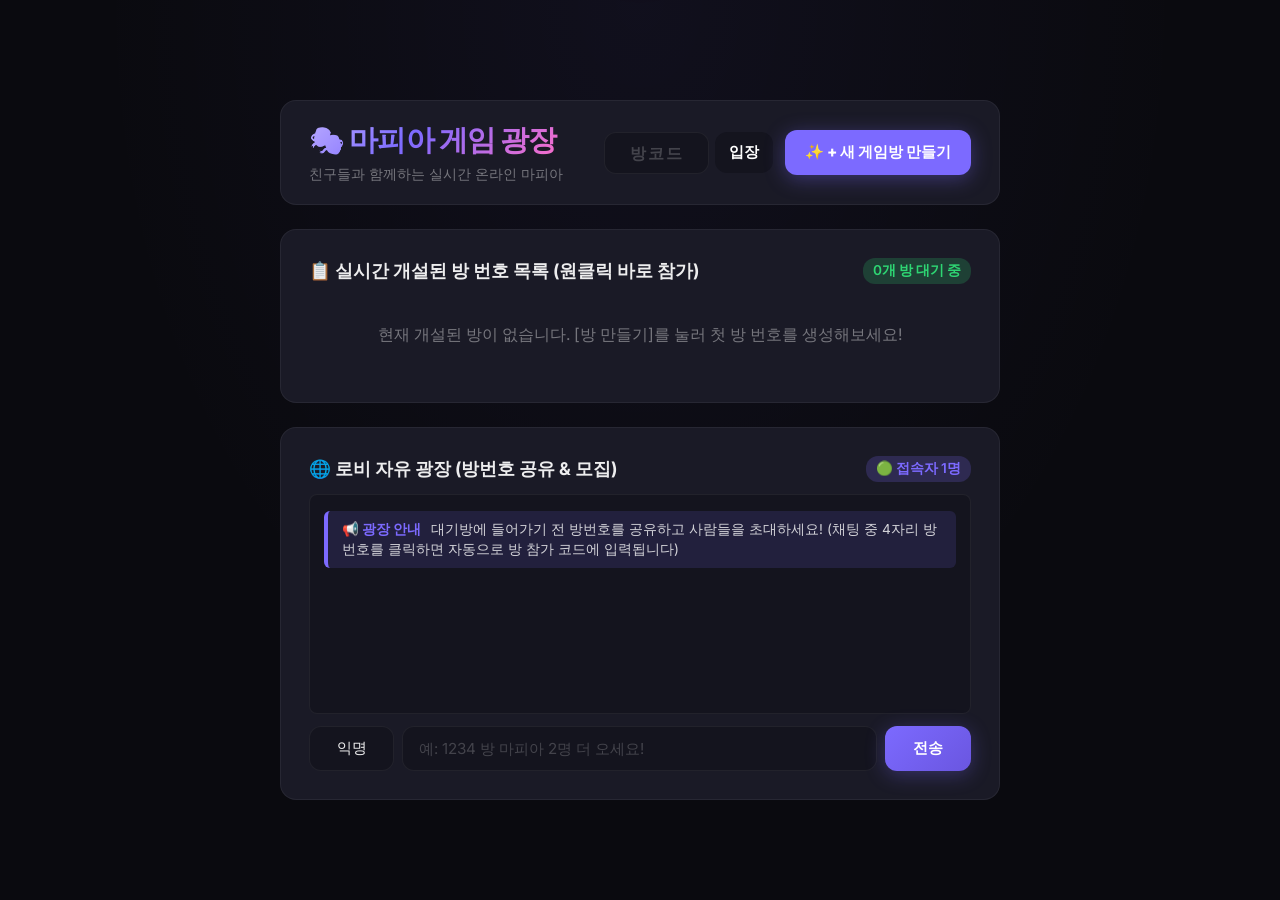
<file: Anonymous Chat/index.html>
<!DOCTYPE html>
<html lang="ko">
<head>
<meta charset="UTF-8">
<meta name="viewport" content="width=device-width, initial-scale=1.0">
<title>🎭 마피아 게임</title>
<meta name="description" content="온라인 마피아 게임 - 친구들과 함께 즐기는 실시간 마피아 게임">
<link rel="preconnect" href="https://fonts.googleapis.com">
<link rel="preconnect" href="https://fonts.gstatic.com" crossorigin>
<link href="https://fonts.googleapis.com/css2?family=Inter:wght@300;400;500;600;700;800;900&display=swap" rel="stylesheet">
<style>
:root {
  --bg-primary: #0a0a0f;
  --bg-secondary: #12121a;
  --bg-card: #1a1a26;
  --bg-input: #14141e;
  --border-subtle: rgba(255, 255, 255, 0.06);
  --border-focus: rgba(120, 100, 255, 0.5);
  --text-primary: rgba(255, 255, 255, 0.92);
  --text-secondary: rgba(255, 255, 255, 0.4);
  --text-time: rgba(255, 255, 255, 0.2);
  --accent: #7c6aff;
  --accent-glow: rgba(124, 106, 255, 0.15);
  --mafia-color: #ff4757;
  --doctor-color: #2ed573;
  --police-color: #1e90ff;
  --citizen-color: #a0a0a0;
  --radius: 12px;
  --radius-lg: 16px;
}

* { margin: 0; padding: 0; box-sizing: border-box; }

html, body {
  height: 100%;
  font-family: 'Inter', -apple-system, BlinkMacSystemFont, sans-serif;
  background: var(--bg-primary);
  color: var(--text-primary);
  overflow-x: hidden;
}

body {
  display: flex;
  justify-content: center;
  align-items: flex-start;
  min-height: 100vh;
  background-image: radial-gradient(ellipse at 50% 0%, rgba(124,106,255,0.06) 0%, transparent 60%);
}

/* ── Scrollbar ── */
::-webkit-scrollbar { width: 5px; }
::-webkit-scrollbar-track { background: transparent; }
::-webkit-scrollbar-thumb { background: rgba(124,106,255,0.25); border-radius: 10px; }

/* ── Screen System ── */
.screen {
  position: fixed;
  inset: 0;
  display: flex;
  flex-direction: column;
  align-items: center;
  justify-content: center;
  padding: 20px;
  opacity: 0;
  visibility: hidden;
  transform: translateY(12px);
  transition: opacity 0.45s cubic-bezier(0.4,0,0.2,1), transform 0.45s cubic-bezier(0.4,0,0.2,1), visibility 0s 0.45s;
  z-index: 1;
  overflow-y: auto;
}
.screen.active {
  opacity: 1;
  visibility: visible;
  transform: translateY(0);
  transition: opacity 0.45s cubic-bezier(0.4,0,0.2,1), transform 0.45s cubic-bezier(0.4,0,0.2,1), visibility 0s 0s;
  z-index: 10;
}

/* ── Night/Day mood tint ── */
.screen.mood-night { background: linear-gradient(180deg, rgba(10,15,35,0.95) 0%, var(--bg-primary) 100%); }
.screen.mood-day { background: linear-gradient(180deg, rgba(30,25,15,0.25) 0%, var(--bg-primary) 100%); }

/* ── Common Elements ── */
h1 {
  font-size: 2.8rem;
  font-weight: 900;
  background: linear-gradient(135deg, #b8a9ff 0%, var(--accent) 40%, #ff6ec7 100%);
  -webkit-background-clip: text;
  -webkit-text-fill-color: transparent;
  background-clip: text;
  letter-spacing: -0.02em;
  margin-bottom: 8px;
}
h2 {
  font-size: 1.4rem;
  font-weight: 700;
  color: var(--text-primary);
  margin-bottom: 16px;
}
h3 {
  font-size: 0.85rem;
  font-weight: 600;
  text-transform: uppercase;
  letter-spacing: 0.08em;
  color: var(--text-secondary);
  margin-bottom: 12px;
}

.subtitle {
  color: var(--text-secondary);
  font-size: 0.95rem;
  margin-bottom: 32px;
  font-weight: 400;
}

/* ── Cards ── */
.card {
  background: var(--bg-card);
  border: 1px solid var(--border-subtle);
  border-radius: var(--radius-lg);
  padding: 28px;
  transition: border-color 0.3s, box-shadow 0.3s;
}
.card:hover {
  border-color: rgba(124,106,255,0.15);
  box-shadow: 0 8px 32px rgba(0,0,0,0.3);
}

/* ── Buttons ── */
.btn {
  display: inline-flex;
  align-items: center;
  justify-content: center;
  gap: 8px;
  padding: 12px 28px;
  border: none;
  border-radius: var(--radius);
  font-family: inherit;
  font-size: 0.95rem;
  font-weight: 600;
  cursor: pointer;
  transition: all 0.25s cubic-bezier(0.4,0,0.2,1);
  position: relative;
  overflow: hidden;
}
.btn::after {
  content: '';
  position: absolute;
  inset: 0;
  background: rgba(255,255,255,0);
  transition: background 0.25s;
}
.btn:active::after { background: rgba(255,255,255,0.1); }
.btn:active { transform: scale(0.97); }

.btn-primary {
  background: linear-gradient(135deg, var(--accent), #6a56e0);
  color: #fff;
  box-shadow: 0 4px 20px rgba(124,106,255,0.3);
}
.btn-primary:hover {
  box-shadow: 0 6px 28px rgba(124,106,255,0.45);
  transform: translateY(-1px);
}
.btn-primary:disabled {
  background: rgba(124,106,255,0.2);
  color: rgba(255,255,255,0.3);
  box-shadow: none;
  cursor: not-allowed;
  transform: none;
}

.btn-secondary {
  background: var(--bg-input);
  color: var(--text-primary);
  border: 1px solid var(--border-subtle);
}
.btn-secondary:hover {
  border-color: var(--accent);
  background: rgba(124,106,255,0.08);
}

.btn-danger {
  background: linear-gradient(135deg, var(--mafia-color), #e03e4e);
  color: #fff;
  box-shadow: 0 4px 20px rgba(255,71,87,0.3);
}

.btn-full { width: 100%; }
.btn-lg { padding: 16px 36px; font-size: 1.05rem; border-radius: var(--radius-lg); }

/* ── Inputs ── */
.input {
  background: var(--bg-input);
  border: 1px solid var(--border-subtle);
  border-radius: var(--radius);
  padding: 12px 16px;
  font-family: inherit;
  font-size: 0.95rem;
  color: var(--text-primary);
  outline: none;
  transition: border-color 0.3s, box-shadow 0.3s;
  width: 100%;
}
.input:focus {
  border-color: var(--border-focus);
  box-shadow: 0 0 0 3px var(--accent-glow);
}
.input::placeholder { color: var(--text-time); }

.code-input {
  font-family: 'Inter', monospace;
  font-size: 2rem;
  font-weight: 700;
  text-align: center;
  letter-spacing: 0.5em;
  padding: 16px;
}

/* ── Stepper ── */
.stepper {
  display: flex;
  align-items: center;
  gap: 4px;
}
.stepper-label {
  flex: 1;
  font-size: 0.9rem;
  font-weight: 500;
}
.stepper-btn {
  width: 36px;
  height: 36px;
  border-radius: 10px;
  border: 1px solid var(--border-subtle);
  background: var(--bg-input);
  color: var(--text-primary);
  font-size: 1.1rem;
  font-weight: 600;
  cursor: pointer;
  display: flex;
  align-items: center;
  justify-content: center;
  transition: all 0.2s;
}
.stepper-btn:hover { border-color: var(--accent); background: var(--accent-glow); }
.stepper-btn:active { transform: scale(0.92); }
.stepper-value {
  width: 40px;
  text-align: center;
  font-size: 1.1rem;
  font-weight: 700;
  color: var(--accent);
}

/* ── Lobby ── */
.lobby-container {
  max-width: 720px;
  width: 100%;
}
.lobby-grid {
  display: grid;
  grid-template-columns: 1fr 1fr;
  gap: 20px;
}
@media (max-width: 640px) {
  .lobby-grid { grid-template-columns: 1fr; }
  h1 { font-size: 2rem; }
}
.stepper-row { margin-bottom: 14px; }
.lobby-card-title {
  font-size: 1.1rem;
  font-weight: 700;
  margin-bottom: 20px;
  display: flex;
  align-items: center;
  gap: 8px;
}

/* ── Character Select ── */
.char-grid {
  display: grid;
  grid-template-columns: repeat(4, 1fr);
  gap: 14px;
  max-width: 560px;
  width: 100%;
  margin-bottom: 28px;
}
@media (max-width: 600px) {
  .char-grid { grid-template-columns: repeat(3, 1fr); }
}
.char-card {
  background: var(--bg-card);
  border: 2px solid var(--border-subtle);
  border-radius: var(--radius);
  padding: 18px 8px;
  text-align: center;
  cursor: pointer;
  transition: all 0.25s cubic-bezier(0.4,0,0.2,1);
  position: relative;
}
.char-card:hover:not(.taken) {
  transform: translateY(-4px) scale(1.03);
  border-color: rgba(124,106,255,0.4);
  box-shadow: 0 8px 24px rgba(124,106,255,0.15);
}
.char-card.selected {
  border-color: var(--accent);
  box-shadow: 0 0 24px rgba(124,106,255,0.3);
  background: rgba(124,106,255,0.08);
}
.char-card.selected::after {
  content: '✓';
  position: absolute;
  top: 6px;
  right: 8px;
  font-size: 0.75rem;
  font-weight: 800;
  color: var(--accent);
  background: rgba(124,106,255,0.2);
  width: 20px;
  height: 20px;
  border-radius: 50%;
  display: flex;
  align-items: center;
  justify-content: center;
}
.char-card.taken {
  opacity: 0.3;
  cursor: not-allowed;
  filter: grayscale(1);
}
.char-card.taken::before {
  content: '✕';
  position: absolute;
  top: 50%;
  left: 50%;
  transform: translate(-50%, -50%);
  font-size: 2rem;
  color: var(--mafia-color);
  z-index: 2;
}
.char-emoji { font-size: 2.4rem; margin-bottom: 6px; display: block; }
.char-name { font-size: 0.8rem; font-weight: 600; color: var(--text-secondary); }

/* ── Waiting Room ── */
.waiting-container {
  max-width: 600px;
  width: 100%;
  display: flex;
  flex-direction: column;
  align-items: center;
  gap: 20px;
}
.room-code-display {
  display: flex;
  align-items: center;
  gap: 12px;
  background: var(--bg-card);
  border: 1px solid var(--border-subtle);
  border-radius: var(--radius-lg);
  padding: 16px 28px;
  cursor: pointer;
  transition: all 0.3s;
}
.room-code-display:hover {
  border-color: var(--accent);
  box-shadow: 0 0 20px var(--accent-glow);
}
.room-code-text {
  font-family: 'Inter', monospace;
  font-size: 2.2rem;
  font-weight: 800;
  letter-spacing: 0.3em;
  color: var(--accent);
}
.room-code-copy {
  font-size: 1.2rem;
  opacity: 0.5;
  transition: opacity 0.2s;
}
.room-code-display:hover .room-code-copy { opacity: 1; }

.config-badge {
  display: inline-flex;
  align-items: center;
  gap: 6px;
  background: var(--bg-input);
  border: 1px solid var(--border-subtle);
  border-radius: 20px;
  padding: 6px 16px;
  font-size: 0.8rem;
  font-weight: 500;
  color: var(--text-secondary);
}

.player-count {
  font-size: 0.95rem;
  color: var(--text-secondary);
  font-weight: 500;
}

.player-grid-waiting {
  display: grid;
  grid-template-columns: repeat(auto-fill, minmax(120px, 1fr));
  gap: 12px;
  width: 100%;
}
.player-card-waiting {
  background: var(--bg-card);
  border: 1px solid var(--border-subtle);
  border-radius: var(--radius);
  padding: 16px 8px;
  text-align: center;
  animation: playerJoin 0.4s cubic-bezier(0.4,0,0.2,1) both;
}
@keyframes playerJoin {
  from { opacity: 0; transform: scale(0.8) translateY(12px); }
  to { opacity: 1; transform: scale(1) translateY(0); }
}
.player-card-waiting .char-emoji { font-size: 2rem; margin-bottom: 4px; }
.player-card-waiting .char-name { font-size: 0.8rem; font-weight: 600; }

.waiting-status {
  color: var(--text-secondary);
  font-size: 0.9rem;
  text-align: center;
  animation: pulse 2s ease-in-out infinite;
}
@keyframes pulse {
  0%, 100% { opacity: 0.5; }
  50% { opacity: 1; }
}

/* ── Chat (shared lobby & game) ── */
.chat-container {
  width: 100%;
  max-width: 600px;
  background: var(--bg-card);
  border: 1px solid var(--border-subtle);
  border-radius: var(--radius-lg);
  overflow: hidden;
  display: flex;
  flex-direction: column;
}
.chat-container.mafia-chat {
  border-color: rgba(255,71,87,0.2);
  background: rgba(255,71,87,0.04);
}
.chat-header {
  padding: 10px 16px;
  font-size: 0.8rem;
  font-weight: 600;
  color: var(--text-secondary);
  border-bottom: 1px solid var(--border-subtle);
  display: flex;
  align-items: center;
  gap: 6px;
}
.chat-header.mafia-header { color: var(--mafia-color); }
.chat-messages {
  height: 180px;
  overflow-y: auto;
  padding: 12px 16px;
  display: flex;
  flex-direction: column;
  gap: 6px;
}
.chat-msg {
  font-size: 0.85rem;
  line-height: 1.5;
  animation: msgIn 0.25s ease-out;
}
@keyframes msgIn { from { opacity: 0; transform: translateY(6px); } }
.chat-msg-sender { font-weight: 600; margin-right: 6px; }
.chat-msg-content { color: rgba(255,255,255,0.8); }
.chat-input-row {
  display: flex;
  gap: 8px;
  padding: 10px 12px;
  border-top: 1px solid var(--border-subtle);
}
.chat-input-row .input { border-radius: 10px; font-size: 0.85rem; padding: 10px 14px; }
.chat-send-btn {
  width: 40px;
  height: 40px;
  border-radius: 10px;
  border: none;
  background: var(--accent);
  color: #fff;
  font-size: 1rem;
  cursor: pointer;
  display: flex;
  align-items: center;
  justify-content: center;
  transition: all 0.2s;
  flex-shrink: 0;
}
.chat-send-btn:hover { box-shadow: 0 4px 16px rgba(124,106,255,0.4); }
.chat-send-btn:active { transform: scale(0.92); }

/* ── Game Screen ── */
.game-layout {
  width: 100%;
  max-width: 800px;
  display: flex;
  flex-direction: column;
  height: 100vh;
  padding: 0;
}

/* Top bar */
.game-topbar {
  display: flex;
  align-items: center;
  gap: 12px;
  padding: 14px 20px;
  background: var(--bg-secondary);
  border-bottom: 1px solid var(--border-subtle);
  flex-shrink: 0;
  flex-wrap: wrap;
}
.phase-badge {
  display: inline-flex;
  align-items: center;
  gap: 6px;
  padding: 6px 14px;
  border-radius: 20px;
  font-size: 0.85rem;
  font-weight: 700;
  background: var(--bg-card);
  border: 1px solid var(--border-subtle);
}
.phase-badge.night { color: #7eb8ff; border-color: rgba(126,184,255,0.2); background: rgba(126,184,255,0.06); }
.phase-badge.discussion { color: #ffd43b; border-color: rgba(255,212,59,0.2); background: rgba(255,212,59,0.06); }
.phase-badge.vote { color: #ff922b; border-color: rgba(255,146,43,0.2); background: rgba(255,146,43,0.06); }
.phase-badge.day { color: #fcc419; border-color: rgba(252,196,25,0.2); background: rgba(252,196,25,0.06); }

.round-badge {
  font-size: 0.78rem;
  font-weight: 600;
  color: var(--text-secondary);
}

.timer-container {
  flex: 1;
  min-width: 80px;
}
.timer-bar-bg {
  height: 6px;
  background: var(--bg-input);
  border-radius: 3px;
  overflow: hidden;
}
.timer-bar-fill {
  height: 100%;
  background: var(--accent);
  border-radius: 3px;
  transition: width 1s linear, background 0.5s;
}
.timer-bar-fill.low { background: var(--mafia-color); }
.timer-text {
  font-size: 0.7rem;
  font-weight: 600;
  color: var(--text-secondary);
  text-align: right;
  margin-top: 2px;
}

/* Player grid game */
.game-center {
  flex: 1;
  overflow-y: auto;
  padding: 16px 20px;
}
.player-grid-game {
  display: grid;
  grid-template-columns: repeat(auto-fill, minmax(120px, 1fr));
  gap: 12px;
}
.player-card-game {
  background: var(--bg-card);
  border: 2px solid var(--border-subtle);
  border-radius: var(--radius);
  padding: 16px 8px;
  text-align: center;
  transition: all 0.25s;
  cursor: default;
  position: relative;
}
.player-card-game.clickable { cursor: pointer; }
.player-card-game.clickable:hover {
  transform: translateY(-3px);
  border-color: rgba(255,255,255,0.15);
  box-shadow: 0 6px 20px rgba(0,0,0,0.4);
}
.player-card-game.selected-mafia {
  border-color: var(--mafia-color);
  box-shadow: 0 0 20px rgba(255,71,87,0.25);
  background: rgba(255,71,87,0.06);
}
.player-card-game.selected-doctor {
  border-color: var(--doctor-color);
  box-shadow: 0 0 20px rgba(46,213,115,0.25);
  background: rgba(46,213,115,0.06);
}
.player-card-game.selected-police {
  border-color: var(--police-color);
  box-shadow: 0 0 20px rgba(30,144,255,0.25);
  background: rgba(30,144,255,0.06);
}
.player-card-game.selected-vote {
  border-color: #ff922b;
  box-shadow: 0 0 20px rgba(255,146,43,0.25);
  background: rgba(255,146,43,0.06);
}
.player-card-game.dead {
  opacity: 0.35;
  filter: grayscale(0.8);
  cursor: not-allowed;
}
.player-card-game.dead::after {
  content: '☠️';
  position: absolute;
  top: 50%;
  left: 50%;
  transform: translate(-50%, -50%);
  font-size: 2rem;
}
.player-card-game .char-emoji { font-size: 2rem; margin-bottom: 4px; display: block; }
.player-card-game .char-name { font-size: 0.78rem; font-weight: 600; color: var(--text-secondary); }

.night-sleep-msg {
  text-align: center;
  padding: 40px 20px;
  color: var(--text-secondary);
  font-size: 1.3rem;
  animation: pulse 2.5s ease-in-out infinite;
}

.action-prompt {
  text-align: center;
  padding: 10px;
  font-size: 0.9rem;
  font-weight: 600;
  color: var(--text-secondary);
  margin-bottom: 12px;
}

/* ── Game Bottom Area ── */
.game-bottom {
  flex-shrink: 0;
  border-top: 1px solid var(--border-subtle);
}
.game-chat-messages {
  height: 320px;
  min-height: 250px;
  overflow-y: auto;
  padding: 14px 18px;
  display: flex;
  flex-direction: column;
  gap: 8px;
  font-size: 0.98rem;
}
.chat-msg.system-msg {
  background: rgba(124, 106, 255, 0.14);
  border-left: 4px solid var(--accent);
  padding: 8px 14px;
  border-radius: 6px;
  margin: 4px 0;
}
.chat-msg.dead-chat-msg {
  background: rgba(165, 94, 234, 0.14);
  border-left: 4px solid #a55eea;
  padding: 8px 14px;
  border-radius: 6px;
  margin: 4px 0;
}

/* ── Role Badge ── */
.my-role-badge {
  position: fixed;
  bottom: 16px;
  right: 16px;
  background: var(--bg-card);
  border: 1px solid var(--border-subtle);
  border-radius: var(--radius);
  padding: 8px 14px;
  display: flex;
  align-items: center;
  gap: 8px;
  font-size: 0.8rem;
  font-weight: 600;
  z-index: 100;
  box-shadow: 0 4px 20px rgba(0,0,0,0.4);
  transition: all 0.3s;
}
.my-role-badge.mafia { border-color: rgba(255,71,87,0.3); color: var(--mafia-color); }
.my-role-badge.doctor { border-color: rgba(46,213,115,0.3); color: var(--doctor-color); }
.my-role-badge.police { border-color: rgba(30,144,255,0.3); color: var(--police-color); }
.my-role-badge.citizen { border-color: rgba(160,160,160,0.3); color: var(--citizen-color); }

.spectator-badge {
  position: fixed;
  bottom: 50px;
  right: 16px;
  background: rgba(255,71,87,0.1);
  border: 1px solid rgba(255,71,87,0.2);
  border-radius: var(--radius);
  padding: 6px 12px;
  font-size: 0.75rem;
  font-weight: 600;
  color: var(--mafia-color);
  z-index: 100;
  display: none;
}

/* ── System Banner ── */
.system-banner {
  position: fixed;
  top: 0;
  left: 0;
  right: 0;
  display: flex;
  justify-content: center;
  z-index: 200;
  pointer-events: none;
}
.system-banner-inner {
  background: var(--bg-secondary);
  border: 1px solid var(--border-subtle);
  border-top: none;
  border-radius: 0 0 var(--radius-lg) var(--radius-lg);
  padding: 16px 32px;
  text-align: center;
  font-size: 1rem;
  font-weight: 600;
  box-shadow: 0 8px 40px rgba(0,0,0,0.5);
  animation: bannerIn 0.5s cubic-bezier(0.4,0,0.2,1) both;
  max-width: 500px;
}
@keyframes bannerIn {
  from { opacity: 0; transform: translateY(-20px); }
  to { opacity: 1; transform: translateY(0); }
}
.banner-exit {
  animation: bannerOut 0.4s cubic-bezier(0.4,0,0.2,1) both;
}
@keyframes bannerOut {
  from { opacity: 1; transform: translateY(0); }
  to { opacity: 0; transform: translateY(-20px); }
}

/* ── Toast ── */
.toast {
  position: fixed;
  top: 20px;
  left: 50%;
  transform: translateX(-50%) translateY(-80px);
  background: var(--mafia-color);
  color: #fff;
  padding: 12px 24px;
  border-radius: var(--radius);
  font-size: 0.85rem;
  font-weight: 600;
  z-index: 500;
  box-shadow: 0 8px 30px rgba(255,71,87,0.3);
  transition: transform 0.4s cubic-bezier(0.4,0,0.2,1);
  pointer-events: none;
}
.toast.show { transform: translateX(-50%) translateY(0); }
.toast.success { background: var(--doctor-color); box-shadow: 0 8px 30px rgba(46,213,115,0.3); }
.toast.info { background: var(--accent); box-shadow: 0 8px 30px rgba(124,106,255,0.3); }

/* ── Modal Overlay ── */
.modal-overlay {
  position: fixed;
  inset: 0;
  background: rgba(0,0,0,0.75);
  backdrop-filter: blur(8px);
  display: flex;
  align-items: center;
  justify-content: center;
  z-index: 300;
  opacity: 0;
  visibility: hidden;
  transition: opacity 0.4s, visibility 0s 0.4s;
  padding: 20px;
}
.modal-overlay.show {
  opacity: 1;
  visibility: visible;
  transition: opacity 0.4s, visibility 0s;
}
.modal-content {
  background: var(--bg-card);
  border: 1px solid var(--border-subtle);
  border-radius: var(--radius-lg);
  padding: 40px;
  text-align: center;
  max-width: 420px;
  width: 100%;
  transform: scale(0.9);
  transition: transform 0.4s cubic-bezier(0.4,0,0.2,1);
}
.modal-overlay.show .modal-content { transform: scale(1); }
.modal-emoji { font-size: 4rem; margin-bottom: 16px; display: block; }
.modal-title { font-size: 1.5rem; font-weight: 800; margin-bottom: 8px; }
.modal-desc { color: var(--text-secondary); font-size: 0.95rem; margin-bottom: 24px; line-height: 1.6; }

/* ── Game Over ── */
.gameover-overlay {
  position: fixed;
  inset: 0;
  background: rgba(0,0,0,0.85);
  backdrop-filter: blur(12px);
  display: flex;
  flex-direction: column;
  align-items: center;
  justify-content: center;
  z-index: 400;
  opacity: 0;
  visibility: hidden;
  transition: opacity 0.5s, visibility 0s 0.5s;
  padding: 20px;
  overflow-y: auto;
}
.gameover-overlay.show {
  opacity: 1;
  visibility: visible;
  transition: opacity 0.5s, visibility 0s;
}
.gameover-title {
  font-size: 2.2rem;
  font-weight: 900;
  margin-bottom: 8px;
  animation: bounceIn 0.6s cubic-bezier(0.4,0,0.2,1);
}
@keyframes bounceIn {
  0% { transform: scale(0.5); opacity: 0; }
  70% { transform: scale(1.05); }
  100% { transform: scale(1); opacity: 1; }
}
.gameover-players {
  display: grid;
  grid-template-columns: repeat(auto-fill, minmax(110px, 1fr));
  gap: 10px;
  width: 100%;
  max-width: 560px;
  margin: 20px 0 28px;
}
.gameover-player-card {
  background: var(--bg-card);
  border: 1px solid var(--border-subtle);
  border-radius: var(--radius);
  padding: 14px 8px;
  text-align: center;
}
.gameover-player-card .char-emoji { font-size: 1.8rem; }
.gameover-player-card .char-name { font-size: 0.78rem; font-weight: 600; }
.gameover-player-card .role-tag {
  display: inline-block;
  margin-top: 6px;
  padding: 2px 10px;
  border-radius: 10px;
  font-size: 0.68rem;
  font-weight: 700;
}
.role-tag.mafia { background: rgba(255,71,87,0.15); color: var(--mafia-color); }
.role-tag.doctor { background: rgba(46,213,115,0.15); color: var(--doctor-color); }
.role-tag.police { background: rgba(30,144,255,0.15); color: var(--police-color); }
.role-tag.citizen { background: rgba(160,160,160,0.15); color: var(--citizen-color); }

/* ── Reconnect Banner ── */
.reconnect-banner {
  position: fixed;
  top: 0;
  left: 0;
  right: 0;
  background: var(--mafia-color);
  color: #fff;
  text-align: center;
  padding: 10px;
  font-size: 0.85rem;
  font-weight: 600;
  z-index: 600;
  display: none;
}

/* ── Action Buttons (confirm night/vote) ── */
.action-btn-container {
  text-align: center;
  margin-top: 16px;
}

/* ── Global Lobby Chat ── */
.global-chat-card {
  width: 100%;
  margin-top: 24px;
}
.global-chat-messages {
  height: 220px;
  overflow-y: auto;
  background: var(--bg-input);
  border: 1px solid var(--border-subtle);
  border-radius: 8px;
  padding: 12px 14px;
  display: flex;
  flex-direction: column;
  gap: 8px;
  font-size: 0.95rem;
}
.room-code-link {
  color: var(--accent);
  font-weight: 700;
  text-decoration: underline;
  cursor: pointer;
  padding: 1px 6px;
  border-radius: 4px;
  background: rgba(124,106,255,0.18);
}
.room-code-link:hover {
  background: rgba(124,106,255,0.35);
}

/* ── Responsive ── */
@media (max-width: 480px) {
  .game-topbar { padding: 10px 14px; gap: 8px; }
  .player-grid-game { grid-template-columns: repeat(3, 1fr); gap: 8px; }
  .game-center { padding: 12px 14px; }
  .modal-content { padding: 28px 20px; }
  .gameover-title { font-size: 1.6rem; }
}
</style>
</head>
<body>

<!-- ── TOAST ── -->
<div id="toast" class="toast"></div>

<!-- ── RECONNECT BANNER ── -->
<div id="reconnectBanner" class="reconnect-banner">연결이 끊어졌습니다. 재연결 중...</div>

<!-- ── SYSTEM BANNER ── -->
<div id="systemBanner" class="system-banner" style="display:none;"></div>

<!-- ══════ SCREEN 1: LOBBY ══════ -->
<div id="lobbyScreen" class="screen active">
  <div class="lobby-container">
    <!-- Top Header Bar -->
    <div style="display:flex; justify-content:space-between; align-items:center; flex-wrap:wrap; gap:16px; margin-bottom:24px; background:var(--bg-card); padding:20px 28px; border-radius:16px; border:1px solid var(--border-subtle);">
      <div>
        <h1 style="font-size:1.8rem; margin:0;">🎭 마피아 게임 광장</h1>
        <p class="subtitle" style="margin:4px 0 0; font-size:0.9rem;">친구들과 함께하는 실시간 온라인 마피아</p>
      </div>
      <div style="display:flex; gap:12px; align-items:center; flex-wrap:wrap;">
        <div style="display:flex; gap:6px; align-items:center;">
          <input id="joinCodeInput" class="input" style="width:105px; text-align:center; padding:10px; font-weight:800; letter-spacing:2px; font-size:1rem;" placeholder="방코드" maxlength="4">
          <button class="btn" style="background:var(--bg-input); color:#fff; font-weight:700; padding:10px 14px;" onclick="requestRoomInfo()">입장</button>
        </div>
        <button class="btn btn-primary" style="background:var(--accent); font-size:0.95rem; padding:12px 20px; font-weight:800; border-radius:12px; box-shadow:0 4px 20px rgba(124,106,255,0.35);" onclick="openCreateRoomModal()">✨ + 새 게임방 만들기</button>
      </div>
    </div>
    <!-- Active Rooms List Card (방 번호 목록) -->
    <div class="card" style="width:100%; margin-top:24px;">
      <div style="display:flex; justify-content:space-between; align-items:center; margin-bottom:12px;">
        <div class="lobby-card-title" style="margin-bottom:0;">📋 실시간 개설된 방 번호 목록 (원클릭 바로 참가)</div>
        <span id="activeRoomCountBadge" style="background:rgba(46,213,115,0.2); color:#2ed573; padding:4px 10px; border-radius:12px; font-size:0.85rem; font-weight:600;">0개 방 대기 중</span>
      </div>
      <div id="activeRoomsGrid" style="display:grid; grid-template-columns:repeat(auto-fill, minmax(240px, 1fr)); gap:12px; max-height:220px; overflow-y:auto; padding:4px;">
        <div style="color:var(--text-secondary); text-align:center; padding:24px; grid-column:1/-1;">현재 개설된 방이 없습니다. [방 만들기]를 눌러 첫 방 번호를 생성해보세요!</div>
      </div>
    </div>
    <!-- Global Lobby Chat Card -->
    <div class="card global-chat-card">
      <div style="display:flex; justify-content:space-between; align-items:center; margin-bottom:12px;">
        <div class="lobby-card-title" style="margin-bottom:0;">🌐 로비 자유 광장 (방번호 공유 & 모집)</div>
        <div id="globalUserCountBadge" style="background:rgba(124,106,255,0.2); color:#7c6aff; padding:4px 10px; border-radius:12px; font-size:0.85rem; font-weight:600;">🟢 접속자 1명</div>
      </div>
      <div id="globalChatMessages" class="global-chat-messages">
        <div class="chat-msg system-msg">
          <span class="chat-msg-sender" style="color:#7c6aff; font-weight:700;">📢 광장 안내</span>
          <span class="chat-msg-content">대기방에 들어가기 전 방번호를 공유하고 사람들을 초대하세요! (채팅 중 4자리 방번호를 클릭하면 자동으로 방 참가 코드에 입력됩니다)</span>
        </div>
      </div>
      <div style="margin-top:12px; display:flex; gap:8px;">
        <input id="globalChatSender" class="input" type="text" placeholder="닉네임" value="익명" style="width:85px; padding:10px; text-align:center;">
        <input id="globalChatInput" class="input" type="text" placeholder="예: 1234 방 마피아 2명 더 오세요!" style="flex:1;" onkeydown="if(event.key==='Enter') sendGlobalChat()">
        <button class="btn btn-primary" onclick="sendGlobalChat()">전송</button>
      </div>
    </div>
  </div>
</div>

<!-- Create Room Modal (방 만들기 모달 - 새 게임방을 만드는 사람만 확인) -->
<div id="createRoomModal" class="modal-overlay">
  <div class="modal-content" style="max-width:460px; text-align:left; padding:28px;">
    <div style="display:flex; justify-content:space-between; align-items:center; margin-bottom:18px;">
      <h3 style="margin:0; font-size:1.35rem; color:#fff;">🏠 새 게임방 개설 설정</h3>
      <button class="btn btn-sm" style="background:transparent; color:var(--text-secondary); font-size:1.2rem;" onclick="closeCreateRoomModal()">✕</button>
    </div>

    <!-- 사전 방번호 가발급 패널 -->
    <div style="background:var(--bg-input); border:2px solid rgba(124,106,255,0.45); border-radius:12px; padding:14px; margin-bottom:18px;">
      <div style="display:flex; justify-content:space-between; align-items:center; margin-bottom:10px;">
        <span style="font-size:0.82rem; font-weight:700; color:var(--text-secondary);">🏷️ 개설 예정 방 번호 (사전 협의용)</span>
        <button class="btn btn-sm" style="padding:4px 10px; font-size:0.75rem;" onclick="generateReservedRoomId()">🔄 번호 교체</button>
      </div>
      <div style="display:flex; gap:10px; align-items:center;">
        <input id="reservedRoomIdInput" class="input" type="text" maxlength="4" readonly style="width:95px; text-align:center; font-weight:900; font-size:1.25rem; color:var(--accent); letter-spacing:3px; background:rgba(124,106,255,0.15);">
        <button class="btn btn-primary" style="flex:1; padding:11px; font-size:0.85rem; font-weight:700; background:var(--accent);" onclick="announcePreCreateRoom()">📢 광장에 설정 공유 & 유저 모집</button>
      </div>
    </div>

    <div class="stepper-row stepper" style="margin-bottom:10px;">
      <span class="stepper-label">🔪 마피아 인원</span>
      <button class="stepper-btn" onclick="stepValue('cfgMafia',-1,1,4)">−</button>
      <span id="cfgMafia" class="stepper-value">1</span>
      <button class="stepper-btn" onclick="stepValue('cfgMafia',1,1,4)">+</button>
    </div>
    <div class="stepper-row stepper" style="margin-bottom:10px;">
      <span class="stepper-label">💊 의사 인원</span>
      <button class="stepper-btn" onclick="stepValue('cfgDoctor',-1,0,2)">−</button>
      <span id="cfgDoctor" class="stepper-value">1</span>
      <button class="stepper-btn" onclick="stepValue('cfgDoctor',1,0,2)">+</button>
    </div>
    <div class="stepper-row stepper" style="margin-bottom:10px;">
      <span class="stepper-label">🔍 경찰 인원</span>
      <button class="stepper-btn" onclick="stepValue('cfgPolice',-1,0,2)">−</button>
      <span id="cfgPolice" class="stepper-value">1</span>
      <button class="stepper-btn" onclick="stepValue('cfgPolice',1,0,2)">+</button>
    </div>
    <div class="stepper-row stepper" style="margin-bottom:22px;">
      <span class="stepper-label">💬 토론 시간</span>
      <button class="stepper-btn" onclick="stepTime(-15)">−</button>
      <span id="cfgDiscTime" class="stepper-value">60초</span>
      <button class="stepper-btn" onclick="stepTime(15)">+</button>
    </div>

    <div style="display:flex; gap:10px;">
      <button class="btn" style="flex:1; background:var(--bg-input); color:var(--text-secondary);" onclick="closeCreateRoomModal()">취소</button>
      <button class="btn btn-primary" style="flex:2; font-size:0.95rem; padding:13px; font-weight:800;" onclick="goToCharSelect('create')">🚀 이 설정으로 방 만들기</button>
    </div>
  </div>
</div>

<!-- ══════ SCREEN 2: CHARACTER SELECT ══════ -->
<div id="charSelectScreen" class="screen">
  <h2 style="margin-bottom:4px;">캐릭터를 선택하세요</h2>
  <p class="subtitle">다른 플레이어에게 보이는 익명 캐릭터입니다</p>
  <div id="charGrid" class="char-grid"></div>
  <button id="charConfirmBtn" class="btn btn-primary btn-lg" disabled onclick="confirmCharacter()">입장</button>
</div>

<!-- ══════ SCREEN 3: WAITING ROOM ══════ -->
<div id="waitingScreen" class="screen">
  <div class="waiting-container">
    <h2>대기실</h2>
    <div style="display:flex; align-items:center; justify-content:center; gap:12px; margin-bottom:12px; flex-wrap:wrap;">
      <div id="roomCodeDisplay" class="room-code-display" onclick="copyRoomCode()" style="margin-bottom:0;">
        <span id="roomCodeText" class="room-code-text">----</span>
        <span class="room-code-copy">📋</span>
      </div>
      <button class="btn btn-primary" style="background:var(--accent); padding:12px 18px; font-weight:700; border-radius:12px;" onclick="promoteRoomToGlobal()">📢 광장에 방 홍보하기</button>
    </div>
    <div id="configBadge" class="config-badge"></div>
    <div id="playerCount" class="player-count"></div>
    <div id="waitingPlayerGrid" class="player-grid-waiting"></div>
    <div id="hostControls" style="display:none; width:100%; text-align:center;">
      <button id="startGameBtn" class="btn btn-primary btn-lg btn-full" disabled onclick="sendStartGame()">🎮 게임 시작</button>
    </div>
    <div id="nonHostStatus" class="waiting-status" style="display:none;">방장이 게임을 시작할 때까지 대기 중...</div>
    <!-- Waiting room chat -->
    <div class="chat-container" style="max-height:280px;">
      <div class="chat-header">💬 대기실 채팅</div>
      <div id="lobbyChatMessages" class="chat-messages"></div>
      <div class="chat-input-row">
        <input id="lobbyChatInput" class="input" placeholder="메시지 입력..." onkeydown="if(event.key==='Enter')sendLobbyChat()">
        <button class="chat-send-btn" onclick="sendLobbyChat()">➤</button>
      </div>
    </div>
    <!-- Global lobby chat inside waiting room -->
    <div class="card global-chat-card" style="margin-top:16px;">
      <div style="display:flex; justify-content:space-between; align-items:center; margin-bottom:8px;">
        <div class="lobby-card-title" style="margin-bottom:0; font-size:0.95rem;">🌐 전체 로비 광장 채팅 (홍보 & 유저 모집)</div>
        <div id="waitingGlobalUserCountBadge" style="background:rgba(124,106,255,0.2); color:#7c6aff; padding:3px 10px; border-radius:12px; font-size:0.8rem; font-weight:600;">🟢 접속자 1명</div>
      </div>
      <div id="waitingGlobalChatMessages" class="global-chat-messages" style="height:150px;"></div>
      <div style="margin-top:8px; display:flex; gap:8px;">
        <input id="waitingGlobalChatSender" class="input" type="text" placeholder="닉네임" value="방장" style="width:75px; padding:8px; text-align:center;">
        <input id="waitingGlobalChatInput" class="input" type="text" placeholder="광장에 메시지 보내기..." style="flex:1;" onkeydown="if(event.key==='Enter') sendWaitingGlobalChat()">
        <button class="btn btn-primary" onclick="sendWaitingGlobalChat()">전송</button>
      </div>
    </div>
  </div>
</div>

<!-- ══════ SCREEN 4: GAME ══════ -->
<div id="gameScreen" class="screen">
  <div class="game-layout">
    <!-- Top bar -->
    <div class="game-topbar">
      <div id="phaseBadge" class="phase-badge night">🌙 밤</div>
      <div id="roundBadge" class="round-badge">라운드 1</div>
      <div class="timer-container">
        <div class="timer-bar-bg"><div id="timerBarFill" class="timer-bar-fill" style="width:100%;"></div></div>
        <div id="timerText" class="timer-text">30초</div>
      </div>
    </div>
    <!-- Center -->
    <div class="game-center">
      <div id="actionPrompt" class="action-prompt" style="display:none;"></div>
      <div id="nightSleepMsg" class="night-sleep-msg" style="display:none;">💤 잠을 자고 있습니다...</div>
      <div id="gamePlayerGrid" class="player-grid-game"></div>
      <div id="actionBtnContainer" class="action-btn-container" style="display:none;"></div>
    </div>
    <!-- Bottom chat -->
    <div id="gameBottomChat" class="game-bottom">
      <div class="chat-container" style="border:none; border-radius:0;">
        <div id="gameChatHeader" class="chat-header">💬 채팅</div>
        <div id="gameChatMessages" class="game-chat-messages"></div>
        <div id="gameChatInputRow" class="chat-input-row">
          <input id="gameChatInput" class="input" placeholder="메시지 입력..." onkeydown="if(event.key==='Enter')sendGameChat()">
          <button class="chat-send-btn" onclick="sendGameChat()">➤</button>
        </div>
      </div>
    </div>
  </div>
</div>

<!-- ── Role Badge (fixed) ── -->
<div id="myRoleBadge" class="my-role-badge" style="display:none;"></div>
<div id="spectatorBadge" class="spectator-badge">👁️ 관전 중</div>

<!-- ── Role Reveal Modal ── -->
<div id="roleRevealModal" class="modal-overlay">
  <div class="modal-content">
    <span class="modal-emoji" id="roleRevealEmoji"></span>
    <div class="modal-title" id="roleRevealTitle"></div>
    <div class="modal-desc" id="roleRevealDesc"></div>
    <button class="btn btn-primary" onclick="closeRoleReveal()">확인</button>
  </div>
</div>

<!-- ── Police Result Modal ── -->
<div id="policeResultModal" class="modal-overlay">
  <div class="modal-content">
    <span class="modal-emoji">🔍</span>
    <div class="modal-title">조사 결과</div>
    <div class="modal-desc" id="policeResultText"></div>
    <button class="btn btn-primary" onclick="closePoliceResult()">확인</button>
  </div>
</div>

<!-- ── Game Over Overlay ── -->
<div id="gameOverOverlay" class="gameover-overlay">
  <div id="gameOverTitle" class="gameover-title"></div>
  <p id="gameOverMsg" class="subtitle"></p>
  <div id="gameOverPlayers" class="gameover-players"></div>
  <button class="btn btn-primary btn-lg" onclick="backToLobby()">🏠 로비로 돌아가기</button>
</div>

<script>
// ══════════════════════════════════════════════
//  STATE
// ══════════════════════════════════════════════
let ws = null;
let currentScreen = 'lobby';
let myCharacterId = null;
let myRole = null;
let myRoleDisplay = null;
let isHost = false;
let roomId = null;
let roomConfig = null;
let players = [];
let gamePhase = null;
let nightActionType = null;
let nightTargets = [];
let selectedTarget = null;
let timerInterval = null;
let timerRemaining = 0;
let timerTotal = 0;
let minPlayers = 4;
let joinMode = null; // 'create' or 'join'
let takenCharacters = [];
let myAlive = true;
let mafiaAllies = [];

const CHARACTERS = [
  {id:'wolf',emoji:'🐺',name:'늑대'},
  {id:'fox',emoji:'🦊',name:'여우'},
  {id:'cat',emoji:'🐱',name:'고양이'},
  {id:'rabbit',emoji:'🐰',name:'토끼'},
  {id:'bear',emoji:'🐻',name:'곰'},
  {id:'lion',emoji:'🦁',name:'사자'},
  {id:'frog',emoji:'🐸',name:'개구리'},
  {id:'penguin',emoji:'🐧',name:'펭귄'},
  {id:'dog',emoji:'🐶',name:'강아지'},
  {id:'owl',emoji:'🦉',name:'부엉이'},
  {id:'tiger',emoji:'🐯',name:'호랑이'},
  {id:'panda',emoji:'🐼',name:'판다'},
];

function getCharacter(id) { return CHARACTERS.find(c => c.id === id); }

// ══════════════════════════════════════════════
//  SCREEN TRANSITIONS
// ══════════════════════════════════════════════
function showScreen(screenId) {
  document.querySelectorAll('.screen').forEach(s => s.classList.remove('active'));
  const el = document.getElementById(screenId);
  if (el) {
    el.classList.add('active');
    currentScreen = screenId.replace('Screen','');
  }
}

// ══════════════════════════════════════════════
//  TOAST
// ══════════════════════════════════════════════
function showToast(msg, type='error') {
  const t = document.getElementById('toast');
  t.textContent = msg;
  t.className = 'toast ' + type;
  requestAnimationFrame(() => t.classList.add('show'));
  setTimeout(() => t.classList.remove('show'), 3000);
}

// ══════════════════════════════════════════════
//  SYSTEM BANNER
// ══════════════════════════════════════════════
function showBanner(msg, duration=4000) {
  const b = document.getElementById('systemBanner');
  b.style.display = 'flex';
  b.innerHTML = `<div class="system-banner-inner">${msg}</div>`;
  const inner = b.querySelector('.system-banner-inner');
  setTimeout(() => {
    inner.classList.add('banner-exit');
    setTimeout(() => { b.style.display = 'none'; inner.classList.remove('banner-exit'); }, 400);
  }, duration);
}

// ══════════════════════════════════════════════
//  STEPPER
// ══════════════════════════════════════════════
function stepValue(id, delta, min, max) {
  const el = document.getElementById(id);
  let v = parseInt(el.textContent) + delta;
  v = Math.max(min, Math.min(max, v));
  el.textContent = v;
}

// ══════════════════════════════════════════════
//  LOBBY → CHAR SELECT
// ══════════════════════════════════════════════
let cfgDiscSeconds = 60;
function stepTime(delta) {
  cfgDiscSeconds = Math.max(15, Math.min(300, cfgDiscSeconds + delta));
  document.getElementById('cfgDiscTime').textContent = cfgDiscSeconds + '초';
}

function goToCharSelect(mode) {
  joinMode = mode;
  if (mode === 'create') {
    closeCreateRoomModal();
    roomConfig = {
      mafia: parseInt(document.getElementById('cfgMafia').textContent),
      doctor: parseInt(document.getElementById('cfgDoctor').textContent),
      police: parseInt(document.getElementById('cfgPolice').textContent),
      discussion_time: cfgDiscSeconds,
    };
    takenCharacters = [];
  }
  renderCharGrid();
  showScreen('charSelectScreen');
}

function openCreateRoomModal() {
  generateReservedRoomId();
  document.getElementById('createRoomModal').classList.add('show');
}

function closeCreateRoomModal() {
  document.getElementById('createRoomModal').classList.remove('show');
}

function requestRoomInfo() {
  const code = document.getElementById('joinCodeInput').value.trim();
  if (code.length !== 4) { showToast('4자리 코드를 입력해주세요.'); return; }
  connectWS(() => {
    wsSend({action: 'get_room_info', room_id: code});
  });
}

// ══════════════════════════════════════════════
//  CHARACTER GRID
// ══════════════════════════════════════════════
function renderCharGrid() {
  const grid = document.getElementById('charGrid');
  grid.innerHTML = '';
  myCharacterId = null;
  document.getElementById('charConfirmBtn').disabled = true;

  CHARACTERS.forEach(c => {
    const div = document.createElement('div');
    div.className = 'char-card' + (takenCharacters.includes(c.id) ? ' taken' : '');
    div.innerHTML = `<span class="char-emoji">${c.emoji}</span><span class="char-name">${c.name}</span>`;
    if (!takenCharacters.includes(c.id)) {
      div.addEventListener('click', () => selectCharacter(c.id, div));
    }
    grid.appendChild(div);
  });
}

function selectCharacter(id, el) {
  document.querySelectorAll('.char-card').forEach(c => c.classList.remove('selected'));
  el.classList.add('selected');
  myCharacterId = id;
  document.getElementById('charConfirmBtn').disabled = false;
}

function confirmCharacter() {
  if (!myCharacterId) return;
  if (joinMode === 'create') {
    const rInput = document.getElementById('reservedRoomIdInput');
    const requestedRoomId = rInput ? rInput.value.trim() : '';
    connectWS(() => {
      wsSend({action: 'create_room', config: roomConfig, character_id: myCharacterId, room_id: requestedRoomId});
    });
  } else if (joinMode === 'join') {
    wsSend({action: 'join_room', room_id: roomId, character_id: myCharacterId});
  }
}

function generateReservedRoomId() {
  const num = Math.floor(1000 + Math.random() * 9000);
  const input = document.getElementById('reservedRoomIdInput');
  if (input) input.value = String(num);
}

function announcePreCreateRoom() {
  const rId = document.getElementById('reservedRoomIdInput').value;
  const m = document.getElementById('cfgMafia').textContent;
  const d = document.getElementById('cfgDoctor').textContent;
  const p = document.getElementById('cfgPolice').textContent;
  const disc = document.getElementById('cfgDiscTime').textContent;

  connectWS(() => {
    wsSend({
      action: 'global_chat',
      sender: '📢 방 개설 예정자',
      content: `🔥 [방 개설 예정 공지] 방 번호 ${rId}번으로 개설 준비 중! 🔪 마피아 ${m} / 💊 의사 ${d} / 🔍 경찰 ${p} (의견 있으면 채팅으로 말씀해주세요!)`
    });
  });
  showToast(`🌐 로비 광장에 방 번호 [${rId}] 개설 예정 메시지를 보냈습니다!`, 'success');
}

// ══════════════════════════════════════════════
//  WAITING ROOM
// ══════════════════════════════════════════════
function renderWaitingRoom() {
  document.getElementById('roomCodeText').textContent = roomId || '----';
  const cfg = roomConfig || {};
  document.getElementById('configBadge').textContent = `🔪 마피아 ${cfg.mafia||0} / 💊 의사 ${cfg.doctor||0} / 🔍 경찰 ${cfg.police||0}`;
  updatePlayerCount();
  renderWaitingPlayers();

  if (isHost) {
    document.getElementById('hostControls').style.display = 'block';
    document.getElementById('nonHostStatus').style.display = 'none';
    updateStartButton();
  } else {
    document.getElementById('hostControls').style.display = 'none';
    document.getElementById('nonHostStatus').style.display = 'block';
  }
}

function updatePlayerCount() {
  const el = document.getElementById('playerCount');
  el.textContent = `${players.length}/${minPlayers}명 (최소 ${minPlayers}명)`;
}

function updateStartButton() {
  const btn = document.getElementById('startGameBtn');
  btn.disabled = players.length < minPlayers;
}

function renderWaitingPlayers() {
  const grid = document.getElementById('waitingPlayerGrid');
  grid.innerHTML = '';
  players.forEach((p, i) => {
    const div = document.createElement('div');
    div.className = 'player-card-waiting';
    div.style.animationDelay = `${i * 0.08}s`;
    const ch = getCharacter(p.character_id) || {emoji: '❓', name: p.character_id};
    div.innerHTML = `<span class="char-emoji">${p.emoji || ch.emoji}</span><span class="char-name">${p.name || ch.name}</span>`;
    grid.appendChild(div);
  });
}

function copyRoomCode() {
  if (!roomId) return;
  navigator.clipboard.writeText(roomId).then(() => {
    showToast('복사됨!', 'success');
  }).catch(() => {});
}

function sendStartGame() {
  wsSend({action: 'start_game'});
}

// ══════════════════════════════════════════════
//  LOBBY CHAT
// ══════════════════════════════════════════════
function sendLobbyChat() {
  const input = document.getElementById('lobbyChatInput');
  const val = input.value.trim();
  if (!val) return;
  wsSend({action: 'chat', content: val});
  input.value = '';
}

function appendLobbyChat(sender, content) {
  const box = document.getElementById('lobbyChatMessages');
  const div = document.createElement('div');
  div.className = 'chat-msg';
  div.innerHTML = `<span class="chat-msg-sender">${sender}</span><span class="chat-msg-content">${escapeHtml(content)}</span>`;
  box.appendChild(div);
  box.scrollTop = box.scrollHeight;
}

// ══════════════════════════════════════════════
//  GAME SCREEN
// ══════════════════════════════════════════════
function renderGameScreen() {
  updatePhaseUI();
  renderGamePlayers();
  updateGameChat();
  updateRoleBadge();
  updateAliveStatus();
}

function updatePhaseUI() {
  const badge = document.getElementById('phaseBadge');
  const gs = document.getElementById('gameScreen');
  gs.classList.remove('mood-night', 'mood-day');

  if (gamePhase === 'night') {
    badge.className = 'phase-badge night';
    badge.textContent = '🌙 밤';
    gs.classList.add('mood-night');
  } else if (gamePhase === 'discussion') {
    badge.className = 'phase-badge discussion';
    badge.textContent = '💬 토론';
    gs.classList.add('mood-day');
  } else if (gamePhase === 'vote') {
    badge.className = 'phase-badge vote';
    badge.textContent = '🗳️ 투표';
    gs.classList.add('mood-day');
  }
}

function renderGamePlayers() {
  const grid = document.getElementById('gamePlayerGrid');
  grid.innerHTML = '';
  const sleepMsg = document.getElementById('nightSleepMsg');
  const prompt = document.getElementById('actionPrompt');
  const actionCont = document.getElementById('actionBtnContainer');

  sleepMsg.style.display = 'none';
  prompt.style.display = 'none';
  actionCont.style.display = 'none';
  actionCont.innerHTML = '';
  selectedTarget = null;

  const isCitizen = (myRole === 'citizen');
  const isNight = (gamePhase === 'night');
  const isVote = (gamePhase === 'vote');
  const amDead = !myAlive;

  // Night: citizens sleep
  if (isNight && isCitizen && !amDead) {
    sleepMsg.style.display = 'block';
  }
  // Night: role-specific prompt
  if (isNight && nightActionType && !amDead) {
    prompt.style.display = 'block';
    if (nightActionType === 'mafia') prompt.textContent = '🔪 제거할 대상을 선택하세요';
    else if (nightActionType === 'doctor') prompt.textContent = '💊 보호할 대상을 선택하세요';
    else if (nightActionType === 'police') prompt.textContent = '🔍 조사할 대상을 선택하세요';
  }
  // Vote prompt
  if (isVote && !amDead) {
    prompt.style.display = 'block';
    prompt.textContent = '🗳️ 추방할 대상을 투표하세요';
  }

  // Which targets can be clicked
  const canAct = !amDead;
  const clickableIds = new Set();
  if (isNight && nightActionType && canAct) {
    nightTargets.forEach(t => { if (t.alive) clickableIds.add(t.character_id); });
  }
  if (isVote && canAct) {
    players.forEach(p => { if (p.alive && p.character_id !== myCharacterId) clickableIds.add(p.character_id); });
  }

  const selectionClass = isVote ? 'selected-vote' :
    (nightActionType === 'mafia' ? 'selected-mafia' :
    (nightActionType === 'doctor' ? 'selected-doctor' :
    (nightActionType === 'police' ? 'selected-police' : 'selected-vote')));

  players.forEach(p => {
    const div = document.createElement('div');
    const ch = getCharacter(p.character_id) || {emoji:'❓', name: p.character_id};
    const isDead = !p.alive;
    let cls = 'player-card-game';
    if (isDead) cls += ' dead';
    const isClickable = clickableIds.has(p.character_id) && !isDead;
    if (isClickable) cls += ' clickable';
    div.className = cls;
    div.innerHTML = `<span class="char-emoji">${p.emoji || ch.emoji}</span><span class="char-name">${p.name || ch.name}</span>`;

    if (isClickable) {
      div.addEventListener('click', () => {
        grid.querySelectorAll('.player-card-game').forEach(c => c.classList.remove(selectionClass));
        div.classList.add(selectionClass);
        selectedTarget = p.character_id;
        showActionButton(isVote ? 'vote' : 'night');
      });
    }
    grid.appendChild(div);
  });
}

function showActionButton(type) {
  const cont = document.getElementById('actionBtnContainer');
  cont.style.display = 'block';
  if (type === 'vote') {
    cont.innerHTML = '<button class="btn btn-primary btn-lg" onclick="submitVote()">🗳️ 투표</button>';
  } else {
    cont.innerHTML = '<button class="btn btn-primary btn-lg" onclick="submitNightAction()">✅ 선택 완료</button>';
  }
}

function submitNightAction() {
  if (!selectedTarget) return;
  wsSend({action: 'night_action', target: selectedTarget});
  document.getElementById('actionBtnContainer').innerHTML = '<p style="color:var(--text-secondary);font-size:0.9rem;">선택 완료! 다른 플레이어를 기다리는 중...</p>';
  document.querySelectorAll('.player-card-game.clickable').forEach(c => {
    c.classList.remove('clickable');
    c.style.pointerEvents = 'none';
  });
}

function submitVote() {
  if (!selectedTarget) return;
  wsSend({action: 'vote', target: selectedTarget});
  document.getElementById('actionBtnContainer').innerHTML = '<p style="color:var(--text-secondary);font-size:0.9rem;">투표 완료!</p>';
  document.querySelectorAll('.player-card-game.clickable').forEach(c => {
    c.classList.remove('clickable');
    c.style.pointerEvents = 'none';
  });
}

// ══════════════════════════════════════════════
//  GLOBAL LOBBY CHAT
// ══════════════════════════════════════════════
function sendGlobalChat() {
  const senderInput = document.getElementById('globalChatSender');
  const input = document.getElementById('globalChatInput');
  const content = input.value.trim();
  if (!content) return;

  connectWS(() => {
    wsSend({
      action: 'global_chat',
      sender: senderInput.value.trim() || '익명',
      content: content
    });
  });
  input.value = '';
}

function appendGlobalChat(sender, content) {
  const box1 = document.getElementById('globalChatMessages');
  const box2 = document.getElementById('waitingGlobalChatMessages');

  const escaped = escapeHtml(content);
  const formatted = escaped.replace(/\b(\d{4})\b/g, '<span class="room-code-link" onclick="clickRoomCode(\'$1\')" title="클릭하여 방코드 입력">$1</span>');

  [box1, box2].forEach(box => {
    if (!box) return;
    const div = document.createElement('div');
    div.className = 'chat-msg';
    div.innerHTML = `<span class="chat-msg-sender" style="color:#7c6aff; font-weight:700;">${escapeHtml(sender)}</span><span class="chat-msg-content">${formatted}</span>`;
    box.appendChild(div);
    box.scrollTop = box.scrollHeight;
  });
}

function promoteRoomToGlobal() {
  if (!roomId) return;
  connectWS(() => {
    wsSend({
      action: 'global_chat',
      sender: '📢 방장',
      content: `🔥 [방 홍보] 방 번호 ${roomId} 마피아 게임 참가하실 분 어서 오세요! (방 번호 클릭 시 자동 입력)`
    });
  });
  showToast(`🌐 로비 광장에 방 번호 [${roomId}]가 홍보되었습니다!`, 'success');
}

function sendWaitingGlobalChat() {
  const senderInput = document.getElementById('waitingGlobalChatSender');
  const input = document.getElementById('waitingGlobalChatInput');
  const content = input.value.trim();
  if (!content) return;

  connectWS(() => {
    wsSend({
      action: 'global_chat',
      sender: senderInput.value.trim() || '익명',
      content: content
    });
  });
  input.value = '';
}

function clickRoomCode(code) {
  document.getElementById('joinCodeInput').value = code;
  showToast(`방 번호 [${code}]가 입력되었습니다! 참가하기 버튼을 누르세요.`);
  document.getElementById('joinCodeInput').focus();
}

function renderActiveRooms(rooms) {
  const grid = document.getElementById('activeRoomsGrid');
  const badge = document.getElementById('activeRoomCountBadge');
  if (!grid) return;

  const lobbyRooms = (rooms || []).filter(r => r.phase === 'lobby' || r.phase === 'LOBBY');
  if (badge) badge.textContent = `${lobbyRooms.length}개 방 대기 중`;

  if (lobbyRooms.length === 0) {
    grid.innerHTML = '<div style="color:var(--text-secondary); text-align:center; padding:24px; grid-column:1/-1;">현재 개설된 방이 없습니다. [방 만들기]를 눌러 첫 방 번호를 생성해보세요!</div>';
    return;
  }

  grid.innerHTML = '';
  lobbyRooms.forEach(r => {
    const div = document.createElement('div');
    div.style.cssText = 'background:var(--bg-input); border:2px solid rgba(124,106,255,0.35); border-radius:12px; padding:14px; display:flex; flex-direction:column; justify-content:space-between; gap:10px; transition:all 0.2s;';
    const cfg = r.config || {};
    div.innerHTML = `
      <div style="display:flex; justify-content:space-between; align-items:center;">
        <span style="font-size:1.15rem; font-weight:800; color:#fff; background:var(--accent); padding:4px 12px; border-radius:8px;">🚪 방 번호: ${r.room_id}</span>
        <span style="font-size:0.85rem; font-weight:700; color:#2ed573;">👥 ${r.player_count}/${r.min_players}명</span>
      </div>
      <div style="font-size:0.82rem; color:var(--text-secondary);">
        🔪 마피아 ${cfg.mafia||1} / 💊 의사 ${cfg.doctor||1} / 🔍 경찰 ${cfg.police||1}
      </div>
      <button class="btn btn-primary btn-full" style="padding:10px; font-size:0.9rem; font-weight:700;" onclick="joinDirectRoom('${r.room_id}')">🚀 [${r.room_id}] 방 바로 참가하기</button>
    `;
    grid.appendChild(div);
  });
}

function joinDirectRoom(roomId) {
  document.getElementById('joinCodeInput').value = roomId;
  requestRoomInfo();
}

function updateGameChat() {
  const chatArea = document.getElementById('gameBottomChat');
  const header = document.getElementById('gameChatHeader');
  const inputRow = document.getElementById('gameChatInputRow');
  const container = chatArea.querySelector('.chat-container');

  container.classList.remove('mafia-chat');
  header.classList.remove('mafia-header');
  header.textContent = '💬 채팅';

  if (!myAlive) {
    header.textContent = '👻 사망자 유령 채팅방 (살아있는 사람에겐 안 보임)';
    document.getElementById('gameChatInput').placeholder = '👻 사망자끼리 대화하기...';
    inputRow.style.display = 'flex';
  } else if (gamePhase === 'night' && myRole === 'mafia') {
    container.classList.add('mafia-chat');
    header.classList.add('mafia-header');
    header.textContent = '🔪 마피아 비밀 채팅';
    inputRow.style.display = 'flex';
  } else if (gamePhase === 'discussion') {
    inputRow.style.display = 'flex';
  } else if (gamePhase === 'night') {
    inputRow.style.display = 'none';
  } else if (gamePhase === 'vote') {
    inputRow.style.display = 'none';
  } else {
    inputRow.style.display = 'flex';
  }
}

function sendGameChat() {
  const input = document.getElementById('gameChatInput');
  const val = input.value.trim();
  if (!val) return;

  if (!myAlive) {
    wsSend({action: 'dead_chat', content: val});
  } else if (gamePhase === 'night' && myRole === 'mafia') {
    wsSend({action: 'mafia_chat', content: val});
  } else {
    wsSend({action: 'chat', content: val});
  }
  input.value = '';
}

function appendSystemChat(message) {
  const box = document.getElementById('gameChatMessages');
  const div = document.createElement('div');
  div.className = 'chat-msg system-msg';
  div.innerHTML = `<span class="chat-msg-sender" style="color:#7c6aff; font-weight:700;">📢 안내</span><span class="chat-msg-content">${escapeHtml(message)}</span>`;
  box.appendChild(div);
  box.scrollTop = box.scrollHeight;
}

function appendDeadChat(character, content) {
  const box = document.getElementById('gameChatMessages');
  const div = document.createElement('div');
  div.className = 'chat-msg dead-chat-msg';
  div.innerHTML = `<span class="chat-msg-sender" style="color:#a55eea; font-weight:700;">👻 [사망자] ${character.emoji || ''} ${character.name || ''}</span><span class="chat-msg-content" style="color:#dcdde1;">${escapeHtml(content)}</span>`;
  box.appendChild(div);
  box.scrollTop = box.scrollHeight;
}

function appendGameChat(sender, content, isMafia=false) {
  const box = document.getElementById('gameChatMessages');
  const div = document.createElement('div');
  div.className = 'chat-msg';
  const senderStyle = isMafia ? `color:${getComputedStyle(document.documentElement).getPropertyValue('--mafia-color')};` : '';
  div.innerHTML = `<span class="chat-msg-sender" style="${senderStyle}">${sender}</span><span class="chat-msg-content">${escapeHtml(content)}</span>`;
  box.appendChild(div);
  box.scrollTop = box.scrollHeight;
}

// ── Timer ──
function startTimer(seconds) {
  clearInterval(timerInterval);
  timerRemaining = seconds;
  timerTotal = seconds;
  updateTimerDisplay();
  timerInterval = setInterval(() => {
    timerRemaining--;
    if (timerRemaining <= 0) { clearInterval(timerInterval); timerRemaining = 0; }
    updateTimerDisplay();
  }, 1000);
}

function updateTimerDisplay() {
  const pct = timerTotal > 0 ? (timerRemaining / timerTotal) * 100 : 0;
  const fill = document.getElementById('timerBarFill');
  fill.style.width = pct + '%';
  fill.classList.toggle('low', pct < 25);
  document.getElementById('timerText').textContent = timerRemaining + '초';
}

// ── Role Badge ──
function updateRoleBadge() {
  const el = document.getElementById('myRoleBadge');
  if (!myRole) { el.style.display = 'none'; return; }
  el.style.display = 'flex';
  el.className = 'my-role-badge ' + myRole;
  el.textContent = myRoleDisplay || myRole;
}

function updateAliveStatus() {
  const me = players.find(p => p.character_id === myCharacterId);
  myAlive = me ? me.alive : true;
  document.getElementById('spectatorBadge').style.display = myAlive ? 'none' : 'block';
}



// ── Role Reveal Modal ──
function showRoleReveal(role, roleDisplay, mafiaAlliesArr) {
  const emojiMap = {mafia:'🔪', doctor:'💊', police:'🔍', citizen:'👤'};
  document.getElementById('roleRevealEmoji').textContent = emojiMap[role] || '❓';
  document.getElementById('roleRevealTitle').textContent = `당신은 ${roleDisplay}입니다`;
  let desc = '';
  if (role === 'mafia' && mafiaAlliesArr && mafiaAlliesArr.length > 0) {
    desc = '동료 마피아: ' + mafiaAlliesArr.map(a => `${a.emoji} ${a.name}`).join(', ');
  } else if (role === 'doctor') {
    desc = '매일 밤 한 명을 마피아로부터 보호할 수 있습니다.';
  } else if (role === 'police') {
    desc = '매일 밤 한 명의 정체를 조사할 수 있습니다.';
  } else if (role === 'citizen') {
    desc = '마피아를 찾아 투표로 추방하세요!';
  } else if (role === 'mafia') {
    desc = '밤마다 시민을 제거하세요. 들키지 마세요!';
  }
  document.getElementById('roleRevealDesc').textContent = desc;
  document.getElementById('roleRevealModal').classList.add('show');
}
function closeRoleReveal() { document.getElementById('roleRevealModal').classList.remove('show'); }

// ── Police Result Modal ──
function showPoliceResult(msg) {
  document.getElementById('policeResultText').textContent = msg;
  document.getElementById('policeResultModal').classList.add('show');
}
function closePoliceResult() { document.getElementById('policeResultModal').classList.remove('show'); }

// ── Game Over ──
function showGameOver(winner, message, revealedPlayers) {
  const titleEl = document.getElementById('gameOverTitle');
  titleEl.textContent = message;
  titleEl.style.color = winner === 'citizen' ? '#2ed573' : '#ff4757';
  document.getElementById('gameOverMsg').textContent = winner === 'citizen' ? '시민 팀이 모든 마피아를 찾아냈습니다!' : '마피아가 시민을 장악했습니다!';

  const grid = document.getElementById('gameOverPlayers');
  grid.innerHTML = '';
  (revealedPlayers||[]).forEach(p => {
    const div = document.createElement('div');
    div.className = 'gameover-player-card';
    const ch = getCharacter(p.character_id) || {emoji:'❓', name: p.character_id};
    const roleClass = p.role || 'citizen';
    div.innerHTML = `
      <span class="char-emoji">${p.emoji || ch.emoji}</span>
      <span class="char-name">${p.name || ch.name}${!p.alive ? ' ☠️':''}</span>
      <span class="role-tag ${roleClass}">${p.role_display || p.role || '시민'}</span>
    `;
    grid.appendChild(div);
  });
  document.getElementById('gameOverOverlay').classList.add('show');
}

function backToLobby() {
  document.getElementById('gameOverOverlay').classList.remove('show');
  document.getElementById('myRoleBadge').style.display = 'none';
  document.getElementById('spectatorBadge').style.display = 'none';
  // Reset state
  myRole = null; myRoleDisplay = null; gamePhase = null; nightActionType = null;
  nightTargets = []; selectedTarget = null; players = []; myAlive = true; mafiaAllies = [];
  clearInterval(timerInterval);
  document.getElementById('gameChatMessages').innerHTML = '';
  document.getElementById('lobbyChatMessages').innerHTML = '';
  if (ws) { ws.close(); ws = null; }
  showScreen('lobbyScreen');
}

// ══════════════════════════════════════════════
//  WEBSOCKET
// ══════════════════════════════════════════════
function connectWS(onOpen) {
  if (ws && ws.readyState === WebSocket.OPEN) { if (onOpen) onOpen(); return; }
  const proto = location.protocol === 'https:' ? 'wss' : 'ws';
  ws = new WebSocket(`${proto}://${location.host}/ws`);
  ws.onopen = () => {
    document.getElementById('reconnectBanner').style.display = 'none';
    if (onOpen) onOpen();
  };
  ws.onmessage = (e) => {
    let data;
    try { data = JSON.parse(e.data); } catch { return; }
    handleMessage(data);
  };
  ws.onclose = () => {
    document.getElementById('reconnectBanner').style.display = 'block';
    setTimeout(() => connectWS(), 2000);
  };
  ws.onerror = () => {};
}

function wsSend(data) {
  if (ws && ws.readyState === WebSocket.OPEN) {
    ws.send(JSON.stringify(data));
  } else {
    showToast('서버에 연결되지 않았습니다.');
  }
}

// ══════════════════════════════════════════════
//  MESSAGE HANDLER
// ══════════════════════════════════════════════
function handleMessage(data) {
  switch (data.type) {
    case 'global_chat':
      appendGlobalChat(data.sender, data.content);
      if (data.user_count !== undefined) {
        const b1 = document.getElementById('globalUserCountBadge');
        const b2 = document.getElementById('waitingGlobalUserCountBadge');
        if (b1) b1.textContent = `🟢 접속자 ${data.user_count}명`;
        if (b2) b2.textContent = `🟢 접속자 ${data.user_count}명`;
      }
      break;

    case 'lobby_count': {
      const badge1 = document.getElementById('globalUserCountBadge');
      const badge2 = document.getElementById('waitingGlobalUserCountBadge');
      if (badge1) badge1.textContent = `🟢 접속자 ${data.user_count}명`;
      if (badge2) badge2.textContent = `🟢 접속자 ${data.user_count}명`;
      break;
    }

    case 'room_list':
      renderActiveRooms(data.rooms);
      break;

    case 'room_info':
      roomId = data.room_id;
      takenCharacters = data.taken_characters || [];
      roomConfig = data.config;
      goToCharSelect('join');
      break;

    case 'room_created':
      roomId = data.room_id;
      isHost = data.is_host;
      roomConfig = data.config;
      players = data.players || [];
      minPlayers = data.min_players || 4;
      renderWaitingRoom();
      showScreen('waitingScreen');
      break;

    case 'room_joined':
      roomId = data.room_id;
      isHost = data.is_host;
      roomConfig = data.config;
      players = data.players || [];
      minPlayers = data.min_players || 4;
      renderWaitingRoom();
      showScreen('waitingScreen');
      break;

    case 'player_joined':
      players.push(data.player);
      minPlayers = data.min_players || minPlayers;
      renderWaitingRoom();
      showBanner(`${data.player.emoji} ${data.player.name} 님이 입장했습니다!`, 2500);
      break;

    case 'player_left':
      players = players.filter(p => p.character_id !== data.character_id);
      minPlayers = data.min_players || minPlayers;
      if (currentScreen === 'waiting') {
        renderWaitingRoom();
      } else {
        renderGamePlayers();
      }
      const leftChar = getCharacter(data.character_id);
      showBanner(`${leftChar ? leftChar.emoji : ''} ${leftChar ? leftChar.name : data.character_id} 님이 나갔습니다.`, 2500);
      break;

    case 'error':
      showToast(data.message || '오류가 발생했습니다.');
      break;

    case 'game_started':
      myRole = data.role;
      myRoleDisplay = data.role_display;
      mafiaAllies = data.mafia_allies || [];
      players = data.players || players;
      myAlive = true;
      gamePhase = null;
      document.getElementById('gameChatMessages').innerHTML = '';
      showScreen('gameScreen');
      renderGameScreen();
      showRoleReveal(myRole, myRoleDisplay, mafiaAllies);
      break;

    case 'phase_change':
      gamePhase = data.phase;
      nightActionType = null;
      nightTargets = data.targets || [];
      document.getElementById('roundBadge').textContent = `라운드 ${data.round || 1}`;
      if (data.timer) startTimer(data.timer);
      renderGameScreen();
      if (data.message) showBanner(data.message, 3500);
      break;

    case 'night_action_prompt':
      nightActionType = data.action_type;
      nightTargets = data.targets || [];
      renderGamePlayers();
      updateGameChat();
      break;

    case 'mafia_chat':
      appendGameChat(data.from, data.message, true);
      break;

    case 'police_result':
      showPoliceResult(data.message);
      break;

    case 'night_result':
      if (data.players) {
        players = data.players;
        updateAliveStatus();
      }
      if (data.message) showBanner(data.message, 5000);
      renderGamePlayers();
      break;

    case 'system_chat':
      appendSystemChat(data.message);
      break;

    case 'dead_chat':
      appendDeadChat(data.character || {}, data.content);
      break;

    case 'chat':
      if (currentScreen === 'waiting') {
        const ch = data.character || {};
        appendLobbyChat(`${ch.emoji || ''} ${ch.name || ''}`, data.content);
      } else {
        const ch = data.character || {};
        appendGameChat(`${ch.emoji || ''} ${ch.name || ''}`, data.content);
      }
      break;

    case 'vote_cast':
      showBanner(`${data.voter.emoji} ${data.voter.name}이(가) 투표했습니다 (${data.vote_count}/${data.total_alive})`, 2000);
      break;

    case 'vote_result':
      if (data.players) {
        players = data.players;
        updateAliveStatus();
      }
      if (data.message) showBanner(data.message, 5000);
      renderGamePlayers();
      break;

    case 'game_over':
      clearInterval(timerInterval);
      showGameOver(data.winner, data.message, data.players);
      break;

    default:
      console.log('Unknown message type:', data.type, data);
  }
}

// ══════════════════════════════════════════════
//  UTILITIES
// ══════════════════════════════════════════════
function escapeHtml(str) {
  const div = document.createElement('div');
  div.textContent = str;
  return div.innerHTML;
}

// ── Join code input: filter to digits only ──
document.getElementById('joinCodeInput').addEventListener('input', function(e) {
  this.value = this.value.replace(/[^0-9]/g, '').slice(0, 4);
});

// ── Keyboard shortcut: Enter on join code ──
document.getElementById('joinCodeInput').addEventListener('keydown', function(e) {
  if (e.key === 'Enter') requestRoomInfo();
});

window.addEventListener('DOMContentLoaded', () => {
  renderLobbyPlayers();
  generateReservedRoomId();
  connectWS();
});
</script>
</body>
</html>
</file>
